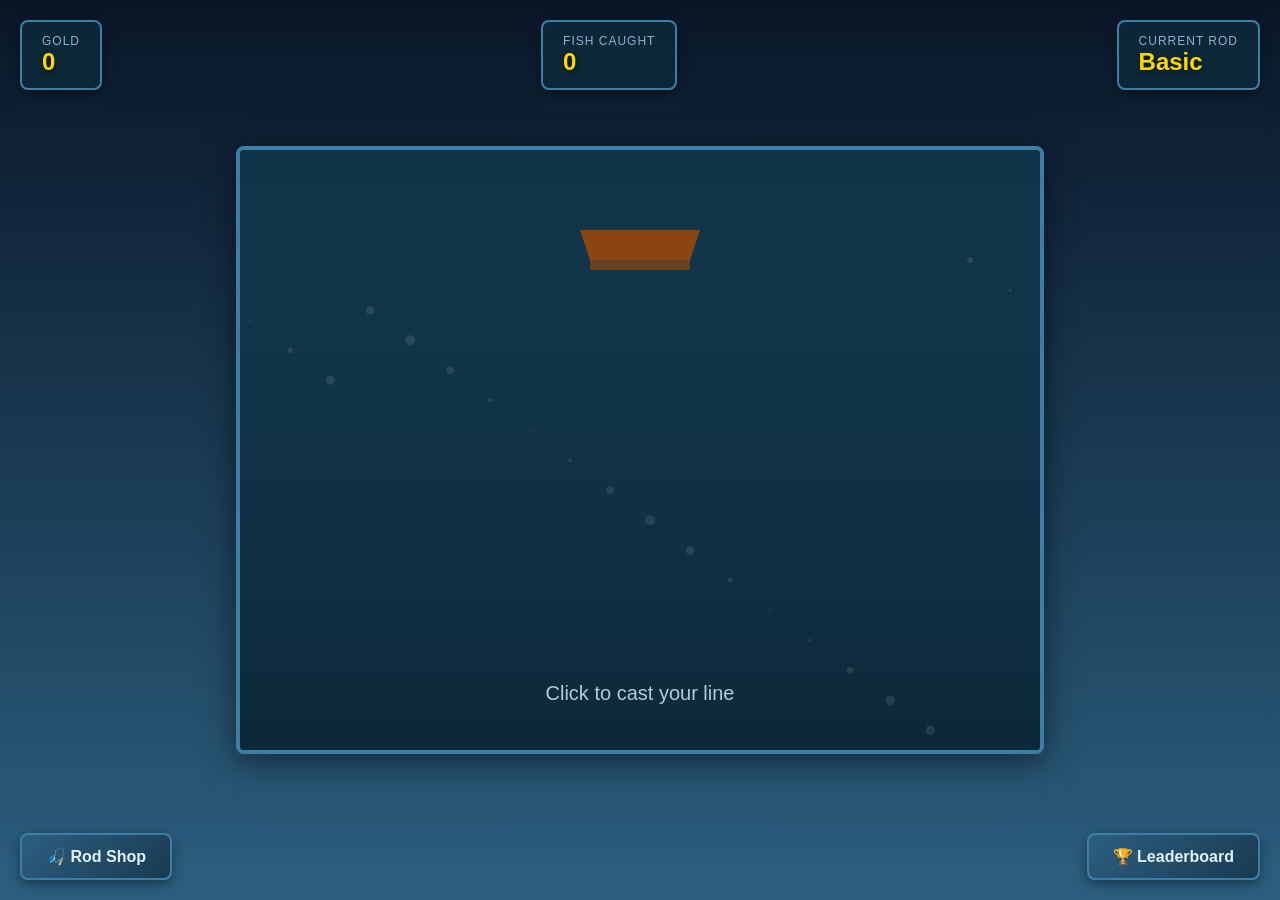
<file: index.html>
<!DOCTYPE html>
<html lang="en">
<head>
    <meta charset="UTF-8">
    <meta name="viewport" content="width=device-width, initial-scale=1.0">
    <title>🎣 Deep Sea Fishing - Cast Your Line</title>
    <style>
        * {
            margin: 0;
            padding: 0;
            box-sizing: border-box;
        }

        body {
            font-family: 'Segoe UI', Tahoma, Geneva, Verdana, sans-serif;
            background: linear-gradient(180deg, #0a1628 0%, #1a3a52 50%, #2c5f7f 100%);
            color: #e0f4ff;
            overflow: hidden;
            touch-action: none;
        }

        #gameContainer {
            display: flex;
            flex-direction: column;
            align-items: center;
            justify-content: center;
            min-height: 100vh;
            padding: 20px;
        }

        #gameCanvas {
            border: 4px solid #3d7ea6;
            border-radius: 8px;
            box-shadow: 0 8px 32px rgba(0, 0, 0, 0.5);
            cursor: crosshair;
            max-width: 100%;
            background: linear-gradient(180deg, #1a4d6d 0%, #0d2838 100%);
        }

        #ui {
            position: absolute;
            top: 20px;
            left: 20px;
            right: 20px;
            display: flex;
            justify-content: space-between;
            flex-wrap: wrap;
            gap: 10px;
            pointer-events: none;
        }

        .stat-box {
            background: rgba(13, 40, 56, 0.9);
            padding: 12px 20px;
            border-radius: 8px;
            border: 2px solid #3d7ea6;
            box-shadow: 0 4px 12px rgba(0, 0, 0, 0.4);
            pointer-events: auto;
        }

        .stat-label {
            font-size: 12px;
            color: #8ab4d5;
            text-transform: uppercase;
            letter-spacing: 1px;
        }

        .stat-value {
            font-size: 24px;
            font-weight: bold;
            color: #ffd700;
            text-shadow: 0 2px 4px rgba(0, 0, 0, 0.5);
        }

        #shopBtn, #leaderboardBtn {
            position: absolute;
            bottom: 20px;
            padding: 12px 24px;
            background: linear-gradient(135deg, #2c5f7f 0%, #1a3a52 100%);
            border: 2px solid #3d7ea6;
            border-radius: 8px;
            color: #e0f4ff;
            font-size: 16px;
            font-weight: bold;
            cursor: pointer;
            transition: all 0.3s;
            box-shadow: 0 4px 12px rgba(0, 0, 0, 0.4);
        }

        #shopBtn {
            left: 20px;
        }

        #leaderboardBtn {
            right: 20px;
        }

        #shopBtn:hover, #leaderboardBtn:hover {
            background: linear-gradient(135deg, #3d7ea6 0%, #2c5f7f 100%);
            transform: translateY(-2px);
            box-shadow: 0 6px 16px rgba(0, 0, 0, 0.5);
        }

        .modal {
            display: none;
            position: fixed;
            top: 0;
            left: 0;
            width: 100%;
            height: 100%;
            background: rgba(0, 0, 0, 0.8);
            z-index: 1000;
            align-items: center;
            justify-content: center;
        }

        .modal-content {
            background: linear-gradient(180deg, #1a3a52 0%, #0d2838 100%);
            padding: 30px;
            border-radius: 12px;
            border: 3px solid #3d7ea6;
            max-width: 600px;
            max-height: 80vh;
            overflow-y: auto;
            box-shadow: 0 12px 48px rgba(0, 0, 0, 0.6);
        }

        .modal-header {
            font-size: 28px;
            font-weight: bold;
            margin-bottom: 20px;
            color: #ffd700;
            text-align: center;
            text-shadow: 0 2px 4px rgba(0, 0, 0, 0.5);
        }

        .close-btn {
            float: right;
            font-size: 28px;
            font-weight: bold;
            color: #8ab4d5;
            cursor: pointer;
            line-height: 20px;
        }

        .close-btn:hover {
            color: #e0f4ff;
        }

        .shop-item {
            background: rgba(13, 40, 56, 0.6);
            padding: 15px;
            margin: 10px 0;
            border-radius: 8px;
            border: 2px solid #2c5f7f;
            display: flex;
            justify-content: space-between;
            align-items: center;
        }

        .shop-item.owned {
            border-color: #4CAF50;
            background: rgba(76, 175, 80, 0.1);
        }

        .shop-item-info h3 {
            color: #e0f4ff;
            margin-bottom: 5px;
        }

        .shop-item-info p {
            color: #8ab4d5;
            font-size: 14px;
        }

        .buy-btn {
            padding: 10px 20px;
            background: linear-gradient(135deg, #ffd700 0%, #ffed4e 100%);
            border: none;
            border-radius: 6px;
            color: #0d2838;
            font-weight: bold;
            cursor: pointer;
            transition: all 0.3s;
        }

        .buy-btn:hover:not(:disabled) {
            background: linear-gradient(135deg, #ffed4e 0%, #ffd700 100%);
            transform: scale(1.05);
        }

        .buy-btn:disabled {
            background: #555;
            color: #888;
            cursor: not-allowed;
        }

        .leaderboard-entry {
            background: rgba(13, 40, 56, 0.6);
            padding: 12px;
            margin: 8px 0;
            border-radius: 6px;
            border: 2px solid #2c5f7f;
            display: flex;
            justify-content: space-between;
            align-items: center;
        }

        .leaderboard-entry.top3 {
            border-color: #ffd700;
            background: rgba(255, 215, 0, 0.1);
        }

        .rank {
            font-size: 20px;
            font-weight: bold;
            color: #ffd700;
            min-width: 40px;
        }

        .player-name {
            flex: 1;
            color: #e0f4ff;
            font-size: 16px;
        }

        .player-gold {
            color: #ffd700;
            font-weight: bold;
            font-size: 18px;
        }

        #catchNotification {
            position: fixed;
            top: 50%;
            left: 50%;
            transform: translate(-50%, -50%);
            background: rgba(13, 40, 56, 0.95);
            padding: 30px 50px;
            border-radius: 12px;
            border: 3px solid #3d7ea6;
            font-size: 24px;
            font-weight: bold;
            display: none;
            z-index: 999;
            text-align: center;
            box-shadow: 0 12px 48px rgba(0, 0, 0, 0.8);
        }

        .rarity-common { color: #b0b0b0; }
        .rarity-rare { color: #4a9eff; }
        .rarity-epic { color: #a335ee; }
        .rarity-legendary { color: #ff8000; }

        @media (max-width: 768px) {
            #ui {
                flex-direction: column;
                align-items: flex-start;
            }

            .stat-box {
                padding: 8px 12px;
            }

            .stat-value {
                font-size: 18px;
            }

            #shopBtn, #leaderboardBtn {
                padding: 10px 16px;
                font-size: 14px;
            }

            .modal-content {
                margin: 20px;
                padding: 20px;
            }
        }
    </style>
</head>
<body>
    <div id="gameContainer">
        <canvas id="gameCanvas" width="800" height="600"></canvas>
        
        <div id="ui">
            <div class="stat-box">
                <div class="stat-label">Gold</div>
                <div class="stat-value" id="goldDisplay">0</div>
            </div>
            <div class="stat-box">
                <div class="stat-label">Fish Caught</div>
                <div class="stat-value" id="fishDisplay">0</div>
            </div>
            <div class="stat-box">
                <div class="stat-label">Current Rod</div>
                <div class="stat-value" id="rodDisplay">Basic</div>
            </div>
        </div>

        <button id="shopBtn">🎣 Rod Shop</button>
        <button id="leaderboardBtn">🏆 Leaderboard</button>
    </div>

    <div id="catchNotification"></div>

    <div id="shopModal" class="modal">
        <div class="modal-content">
            <span class="close-btn" onclick="closeShop()">&times;</span>
            <div class="modal-header">🎣 Fishing Rod Shop</div>
            <div id="shopItems"></div>
        </div>
    </div>

    <div id="leaderboardModal" class="modal">
        <div class="modal-content">
            <span class="close-btn" onclick="closeLeaderboard()">&times;</span>
            <div class="modal-header">🏆 Top Anglers</div>
            <div id="leaderboardList"></div>
        </div>
    </div>

    <script>
        const canvas = document.getElementById('gameCanvas');
        const ctx = canvas.getContext('2d');

        // Audio Context
        const audioCtx = new (window.AudioContext || window.webkitAudioContext)();

        function playSound(frequency, duration, type = 'sine') {
            const oscillator = audioCtx.createOscillator();
            const gainNode = audioCtx.createGain();
            
            oscillator.connect(gainNode);
            gainNode.connect(audioCtx.destination);
            
            oscillator.frequency.value = frequency;
            oscillator.type = type;
            
            gainNode.gain.setValueAtTime(0.3, audioCtx.currentTime);
            gainNode.gain.exponentialRampToValueAtTime(0.01, audioCtx.currentTime + duration);
            
            oscillator.start(audioCtx.currentTime);
            oscillator.stop(audioCtx.currentTime + duration);
        }

        function playCastSound() {
            playSound(400, 0.2, 'sine');
            setTimeout(() => playSound(300, 0.1, 'sine'), 100);
        }

        function playReelSound() {
            for (let i = 0; i < 5; i++) {
                setTimeout(() => playSound(600 + i * 50, 0.05, 'square'), i * 50);
            }
        }

        function playCatchSound(rarity) {
            const frequencies = {
                common: [523, 659, 784],
                rare: [659, 784, 988],
                epic: [784, 988, 1175],
                legendary: [988, 1175, 1397, 1568]
            };
            
            const notes = frequencies[rarity] || frequencies.common;
            notes.forEach((freq, i) => {
                setTimeout(() => playSound(freq, 0.2, 'sine'), i * 150);
            });
        }

        // Game State
        const gameState = {
            gold: 0,
            fishCaught: 0,
            currentRod: 0,
            isCasting: false,
            isReeling: false,
            lineY: 0,
            hookY: 0,
            caughtFish: null,
            reelProgress: 0
        };

        // Rods
        const rods = [
            { name: 'Basic Rod', cost: 0, catchBonus: 1.0, rarityBonus: 1.0 },
            { name: 'Steel Rod', cost: 500, catchBonus: 1.3, rarityBonus: 1.2 },
            { name: 'Gold Rod', cost: 2000, catchBonus: 1.6, rarityBonus: 1.5 },
            { name: 'Legendary Rod', cost: 10000, catchBonus: 2.0, rarityBonus: 2.0 }
        ];

        // Fish Types
        const fishTypes = [
            { name: 'Minnow', rarity: 'common', value: 10, chance: 40, color: '#c0c0c0', size: 20 },
            { name: 'Trout', rarity: 'common', value: 25, chance: 30, color: '#8fbc8f', size: 30 },
            { name: 'Bass', rarity: 'rare', value: 75, chance: 15, color: '#4a9eff', size: 40 },
            { name: 'Salmon', rarity: 'rare', value: 100, chance: 8, color: '#ff6b6b', size: 45 },
            { name: 'Swordfish', rarity: 'epic', value: 300, chance: 4, color: '#a335ee', size: 60 },
            { name: 'Tuna', rarity: 'epic', value: 400, chance: 2, color: '#9b59b6', size: 55 },
            { name: 'Golden Koi', rarity: 'legendary', value: 1000, chance: 0.8, color: '#ffd700', size: 50 },
            { name: 'Kraken', rarity: 'legendary', value: 5000, chance: 0.2, color: '#ff8000', size: 80 }
        ];

        // Swimming Fish
        let swimmingFish = [];

        class SwimmingFish {
            constructor() {
                this.x = Math.random() < 0.5 ? -50 : canvas.width + 50;
                this.y = 200 + Math.random() * 300;
                this.speed = 0.5 + Math.random() * 1.5;
                this.direction = this.x < 0 ? 1 : -1;
                this.type = fishTypes[Math.floor(Math.random() * fishTypes.length)];
                this.wobble = Math.random() * Math.PI * 2;
                this.wobbleSpeed = 0.05 + Math.random() * 0.05;
            }

            update() {
                this.x += this.speed * this.direction;
                this.wobble += this.wobbleSpeed;
                this.y += Math.sin(this.wobble) * 0.5;
            }

            draw() {
                ctx.save();
                ctx.translate(this.x, this.y);
                if (this.direction < 0) ctx.scale(-1, 1);
                
                // Fish body
                ctx.fillStyle = this.type.color;
                ctx.beginPath();
                ctx.ellipse(0, 0, this.type.size * 0.6, this.type.size * 0.3, 0, 0, Math.PI * 2);
                ctx.fill();
                
                // Tail
                ctx.beginPath();
                ctx.moveTo(-this.type.size * 0.6, 0);
                ctx.lineTo(-this.type.size * 0.9, -this.type.size * 0.2);
                ctx.lineTo(-this.type.size * 0.9, this.type.size * 0.2);
                ctx.closePath();
                ctx.fill();
                
                // Eye
                ctx.fillStyle = '#ffffff';
                ctx.beginPath();
                ctx.arc(this.type.size * 0.3, -this.type.size * 0.1, 3, 0, Math.PI * 2);
                ctx.fill();
                
                ctx.restore();
            }

            isOffScreen() {
                return this.x < -100 || this.x > canvas.width + 100;
            }
        }

        // Initialize swimming fish
        function spawnSwimmingFish() {
            if (swimmingFish.length < 8 && Math.random() < 0.02) {
                swimmingFish.push(new SwimmingFish());
            }
        }

        // Load saved data
        function loadGame() {
            const saved = localStorage.getItem('fishingGameSave');
            if (saved) {
                const data = JSON.parse(saved);
                gameState.gold = data.gold || 0;
                gameState.fishCaught = data.fishCaught || 0;
                gameState.currentRod = data.currentRod || 0;
            }
            updateUI();
        }

        // Save game
        function saveGame() {
            const data = {
                gold: gameState.gold,
                fishCaught: gameState.fishCaught,
                currentRod: gameState.currentRod
            };
            localStorage.setItem('fishingGameSave', JSON.stringify(data));
            updateLeaderboard();
        }

        // Update UI
        function updateUI() {
            document.getElementById('goldDisplay').textContent = gameState.gold;
            document.getElementById('fishDisplay').textContent = gameState.fishCaught;
            document.getElementById('rodDisplay').textContent = rods[gameState.currentRod].name.replace(' Rod', '');
        }

        // Select fish based on rarity
        function selectFish() {
            const rod = rods[gameState.currentRod];
            const adjustedFish = fishTypes.map(fish => ({
                ...fish,
                adjustedChance: fish.chance * (fish.rarity === 'common' ? 1 : rod.rarityBonus)
            }));

            const totalChance = adjustedFish.reduce((sum, fish) => sum + fish.adjustedChance, 0);
            let random = Math.random() * totalChance;

            for (const fish of adjustedFish) {
                random -= fish.adjustedChance;
                if (random <= 0) return fish;
            }

            return adjustedFish[0];
        }

        // Cast line
        function castLine() {
            if (gameState.isCasting || gameState.isReeling) return;
            
            gameState.isCasting = true;
            gameState.lineY = 0;
            gameState.hookY = 0;
            playCastSound();
        }

        // Reel in
        function reelIn() {
            if (!gameState.isCasting || gameState.isReeling) return;
            
            gameState.isReeling = true;
            gameState.reelProgress = 0;
            
            // Determine if fish is caught
            const rod = rods[gameState.currentRod];
            const catchChance = 0.7 * rod.catchBonus;
            
            if (Math.random() < catchChance) {
                gameState.caughtFish = selectFish();
            } else {
                gameState.caughtFish = null;
            }
            
            playReelSound();
        }

        // Show catch notification
        function showCatchNotification(fish) {
            const notification = document.getElementById('catchNotification');
            if (fish) {
                notification.innerHTML = `
                    <div class="rarity-${fish.rarity}">${fish.rarity.toUpperCase()}</div>
                    <div style="font-size: 32px; margin: 10px 0;">${fish.name}</div>
                    <div style="color: #ffd700;">+${fish.value} Gold</div>
                `;
                playCatchSound(fish.rarity);
            } else {
                notification.innerHTML = `
                    <div style="color: #8ab4d5;">Nothing caught...</div>
                    <div style="font-size: 16px; margin-top: 10px;">Try again!</div>
                `;
                playSound(200, 0.3, 'sawtooth');
            }
            
            notification.style.display = 'block';
            setTimeout(() => {
                notification.style.display = 'none';
            }, 2000);
        }

        // Draw game
        function draw() {
            // Clear canvas
            ctx.fillStyle = '#0d2838';
            ctx.fillRect(0, 0, canvas.width, canvas.height);

            // Draw water gradient
            const gradient = ctx.createLinearGradient(0, 0, 0, canvas.height);
            gradient.addColorStop(0, 'rgba(26, 77, 109, 0.3)');
            gradient.addColorStop(1, 'rgba(13, 40, 56, 0.8)');
            ctx.fillStyle = gradient;
            ctx.fillRect(0, 0, canvas.width, canvas.height);

            // Draw bubbles
            for (let i = 0; i < 20; i++) {
                const x = (Date.now() * 0.01 + i * 40) % canvas.width;
                const y = 100 + (Date.now() * 0.02 + i * 30) % 500;
                ctx.fillStyle = 'rgba(255, 255, 255, 0.1)';
                ctx.beginPath();
                ctx.arc(x, y, 3 + Math.sin(Date.now() * 0.001 + i) * 2, 0, Math.PI * 2);
                ctx.fill();
            }

            // Draw swimming fish
            swimmingFish.forEach(fish => fish.draw());

            // Draw boat
            const boatX = canvas.width / 2;
            const boatY = 80;
            
            ctx.fillStyle = '#8b4513';
            ctx.beginPath();
            ctx.moveTo(boatX - 60, boatY);
            ctx.lineTo(boatX + 60, boatY);
            ctx.lineTo(boatX + 50, boatY + 30);
            ctx.lineTo(boatX - 50, boatY + 30);
            ctx.closePath();
            ctx.fill();

            ctx.fillStyle = '#654321';
            ctx.fillRect(boatX - 50, boatY + 30, 100, 10);

            // Draw fishing line
            if (gameState.isCasting || gameState.isReeling) {
                ctx.strokeStyle = '#ffffff';
                ctx.lineWidth = 2;
                ctx.beginPath();
                ctx.moveTo(boatX, boatY + 40);
                ctx.lineTo(boatX, boatY + 40 + gameState.lineY);
                ctx.stroke();

                // Draw hook
                ctx.fillStyle = '#c0c0c0';
                ctx.beginPath();
                ctx.arc(boatX, boatY + 40 + gameState.hookY, 6, 0, Math.PI * 2);
                ctx.fill();

                // Draw caught fish on hook
                if (gameState.isReeling && gameState.caughtFish && gameState.reelProgress > 0.3) {
                    const fish = gameState.caughtFish;
                    const fishY = boatY + 40 + gameState.hookY + 20;
                    
                    ctx.save();
                    ctx.translate(boatX, fishY);
                    ctx.rotate(Math.sin(Date.now() * 0.01) * 0.2);
                    
                    ctx.fillStyle = fish.color;
                    ctx.beginPath();
                    ctx.ellipse(0, 0, fish.size * 0.5, fish.size * 0.25, 0, 0, Math.PI * 2);
                    ctx.fill();
                    
                    ctx.restore();
                }
            }

            // Draw instruction text
            if (!gameState.isCasting && !gameState.isReeling) {
                ctx.fillStyle = 'rgba(224, 244, 255, 0.8)';
                ctx.font = '20px Arial';
                ctx.textAlign = 'center';
                ctx.fillText('Click to cast your line', canvas.width / 2, canvas.height - 50);
            } else if (gameState.isCasting && !gameState.isReeling) {
                ctx.fillStyle = 'rgba(224, 244, 255, 0.8)';
                ctx.font = '20px Arial';
                ctx.textAlign = 'center';
                ctx.fillText('Click to reel in', canvas.width / 2, canvas.height - 50);
            }
        }

        // Update game
        function update() {
            // Update swimming fish
            swimmingFish.forEach(fish => fish.update());
            swimmingFish = swimmingFish.filter(fish => !fish.isOffScreen());
            spawnSwimmingFish();

            // Update casting
            if (gameState.isCasting && !gameState.isReeling) {
                if (gameState.lineY < 400) {
                    gameState.lineY += 5;
                    gameState.hookY = gameState.lineY;
                }
            }

            // Update reeling
            if (gameState.isReeling) {
                gameState.reelProgress += 0.02;
                gameState.hookY = 400 * (1 - gameState.reelProgress);
                gameState.lineY = gameState.hookY;

                if (gameState.reelProgress >= 1) {
                    // Catch complete
                    if (gameState.caughtFish) {
                        gameState.gold += gameState.caughtFish.value;
                        gameState.fishCaught++;
                        showCatchNotification(gameState.caughtFish);
                    } else {
                        showCatchNotification(null);
                    }

                    gameState.isCasting = false;
                    gameState.isReeling = false;
                    gameState.caughtFish = null;
                    updateUI();
                    saveGame();
                }
            }
        }

        // Game loop
        function gameLoop() {
            update();
            draw();
            requestAnimationFrame(gameLoop);
        }

        // Canvas click handler
        canvas.addEventListener('click', () => {
            if (!gameState.isCasting) {
                castLine();
            } else if (!gameState.isReeling) {
                reelIn();
            }
        });

        // Touch support
        canvas.addEventListener('touchstart', (e) => {
            e.preventDefault();
            if (!gameState.isCasting) {
                castLine();
            } else if (!gameState.isReeling) {
                reelIn();
            }
        });

        // Shop
        function openShop() {
            const modal = document.getElementById('shopModal');
            const shopItems = document.getElementById('shopItems');
            
            shopItems.innerHTML = '';
            rods.forEach((rod, index) => {
                const owned = index <= gameState.currentRod;
                const canBuy = gameState.gold >= rod.cost && index === gameState.currentRod + 1;
                
                const item = document.createElement('div');
                item.className = 'shop-item' + (owned ? ' owned' : '');
                item.innerHTML = `
                    <div class="shop-item-info">
                        <h3>${rod.name}</h3>
                        <p>Catch Rate: ${(rod.catchBonus * 100).toFixed(0)}% | Rarity Bonus: ${(rod.rarityBonus * 100).toFixed(0)}%</p>
                        <p style="color: #ffd700;">${rod.cost} Gold</p>
                    </div>
                    <button class="buy-btn" ${owned || !canBuy ? 'disabled' : ''} onclick="buyRod(${index})">
                        ${owned ? 'Owned' : (canBuy ? 'Buy' : 'Locked')}
                    </button>
                `;
                shopItems.appendChild(item);
            });
            
            modal.style.display = 'flex';
        }

        function closeShop() {
            document.getElementById('shopModal').style.display = 'none';
        }

        function buyRod(index) {
            const rod = rods[index];
            if (gameState.gold >= rod.cost && index === gameState.currentRod + 1) {
                gameState.gold -= rod.cost;
                gameState.currentRod = index;
                updateUI();
                saveGame();
                openShop(); // Refresh shop
                playSound(800, 0.3, 'sine');
            }
        }

        // Leaderboard
        function updateLeaderboard() {
            const leaderboard = JSON.parse(localStorage.getItem('fishingLeaderboard') || '[]');
            const playerName = 'Player';
            const existingIndex = leaderboard.findIndex(entry => entry.name === playerName);
            
            if (existingIndex >= 0) {
                leaderboard[existingIndex].gold = Math.max(leaderboard[existingIndex].gold, gameState.gold);
                leaderboard[existingIndex].fish = Math.max(leaderboard[existingIndex].fish, gameState.fishCaught);
            } else {
                leaderboard.push({
                    name: playerName,
                    gold: gameState.gold,
                    fish: gameState.fishCaught
                });
            }
            
            leaderboard.sort((a, b) => b.gold - a.gold);
            leaderboard.splice(10); // Keep top 10
            
            localStorage.setItem('fishingLeaderboard', JSON.stringify(leaderboard));
        }

        function openLeaderboard() {
            const modal = document.getElementById('leaderboardModal');
            const list = document.getElementById('leaderboardList');
            const leaderboard = JSON.parse(localStorage.getItem('fishingLeaderboard') || '[]');
            
            list.innerHTML = '';
            
            if (leaderboard.length === 0) {
                list.innerHTML = '<p style="text-align: center; color: #8ab4d5;">No entries yet. Start fishing!</p>';
            } else {
                leaderboard.forEach((entry, index) => {
                    const item = document.createElement('div');
                    item.className = 'leaderboard-entry' + (index < 3 ? ' top3' : '');
                    item.innerHTML = `
                        <span class="rank">#${index + 1}</span>
                        <span class="player-name">${entry.name}</span>
                        <span class="player-gold">${entry.gold} 🪙</span>
                    `;
                    list.appendChild(item);
                });
            }
            
            modal.style.display = 'flex';
        }

        function closeLeaderboard() {
            document.getElementById('leaderboardModal').style.display = 'none';
        }

        // Event listeners
        document.getElementById('shopBtn').addEventListener('click', openShop);
        document.getElementById('leaderboardBtn').addEventListener('click', openLeaderboard);

        // Start game
        loadGame();
        gameLoop();
    </script>
</body>
</html>
</file>
